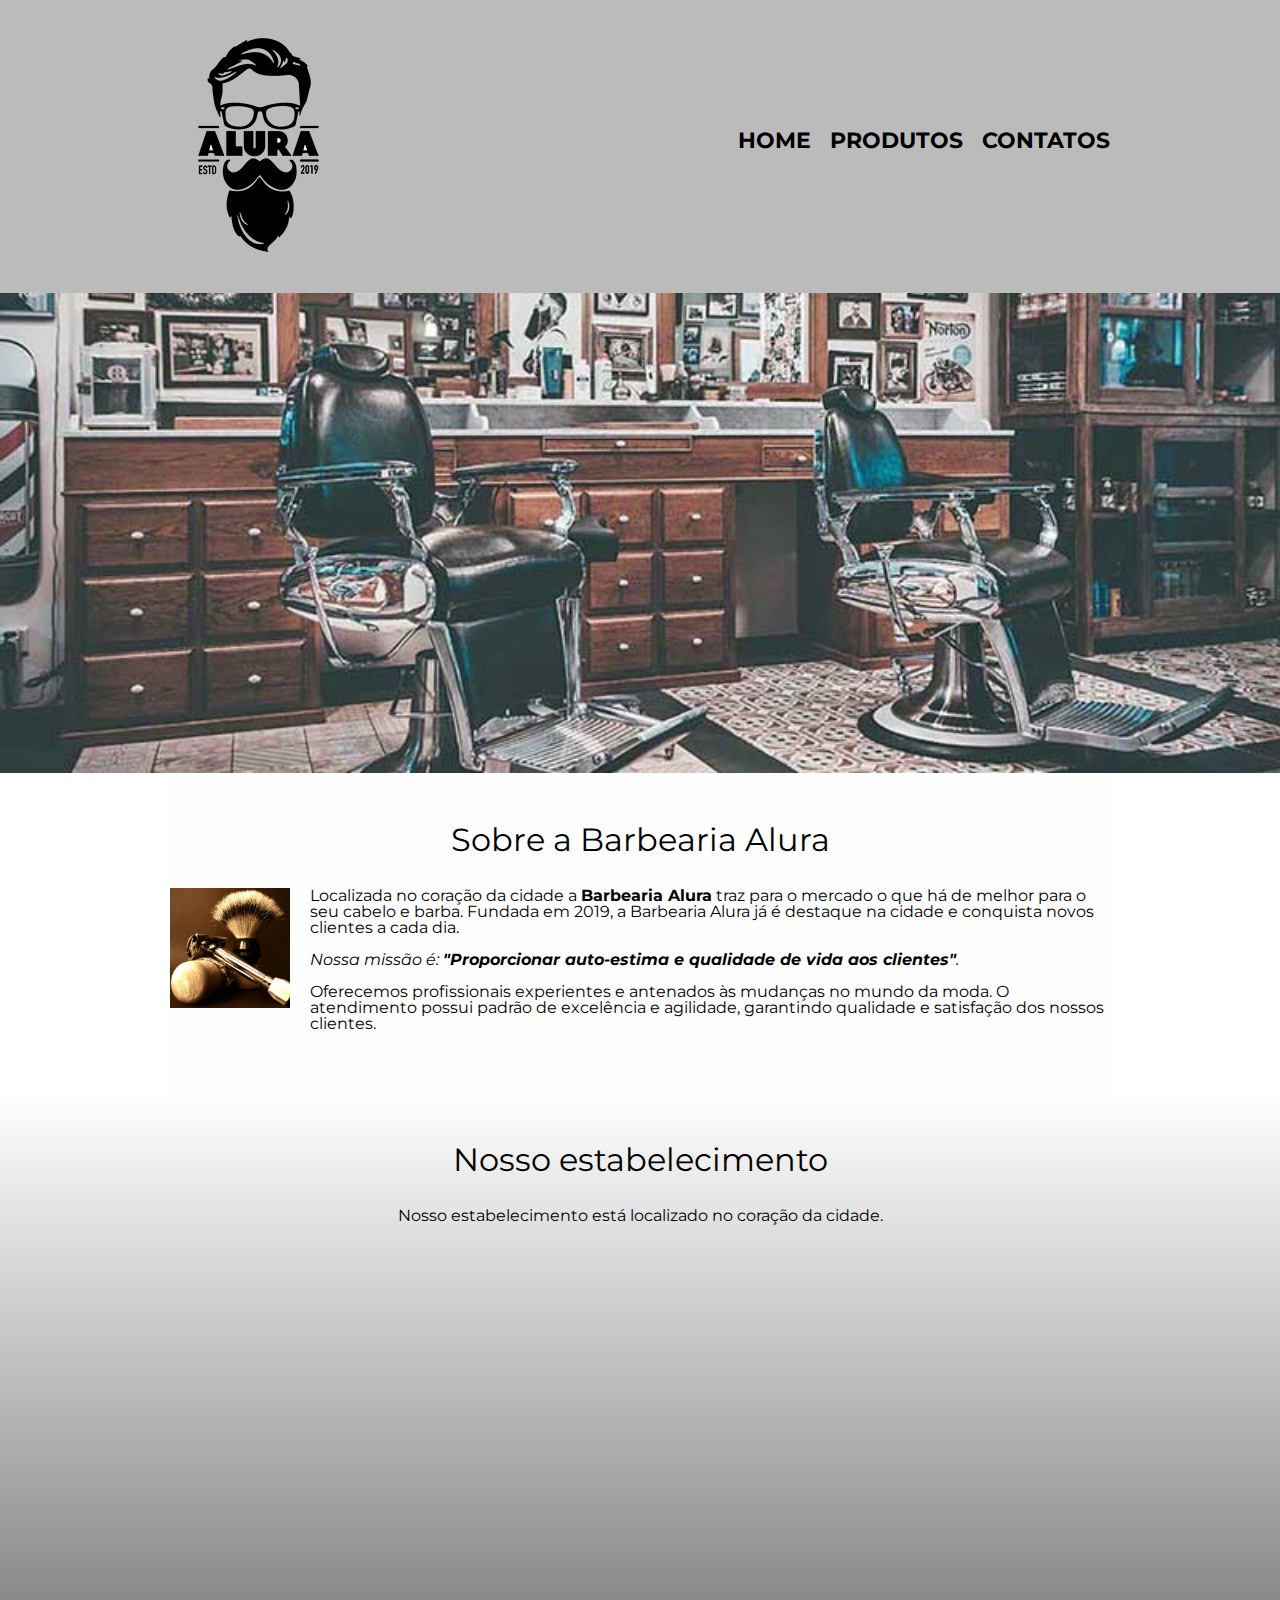
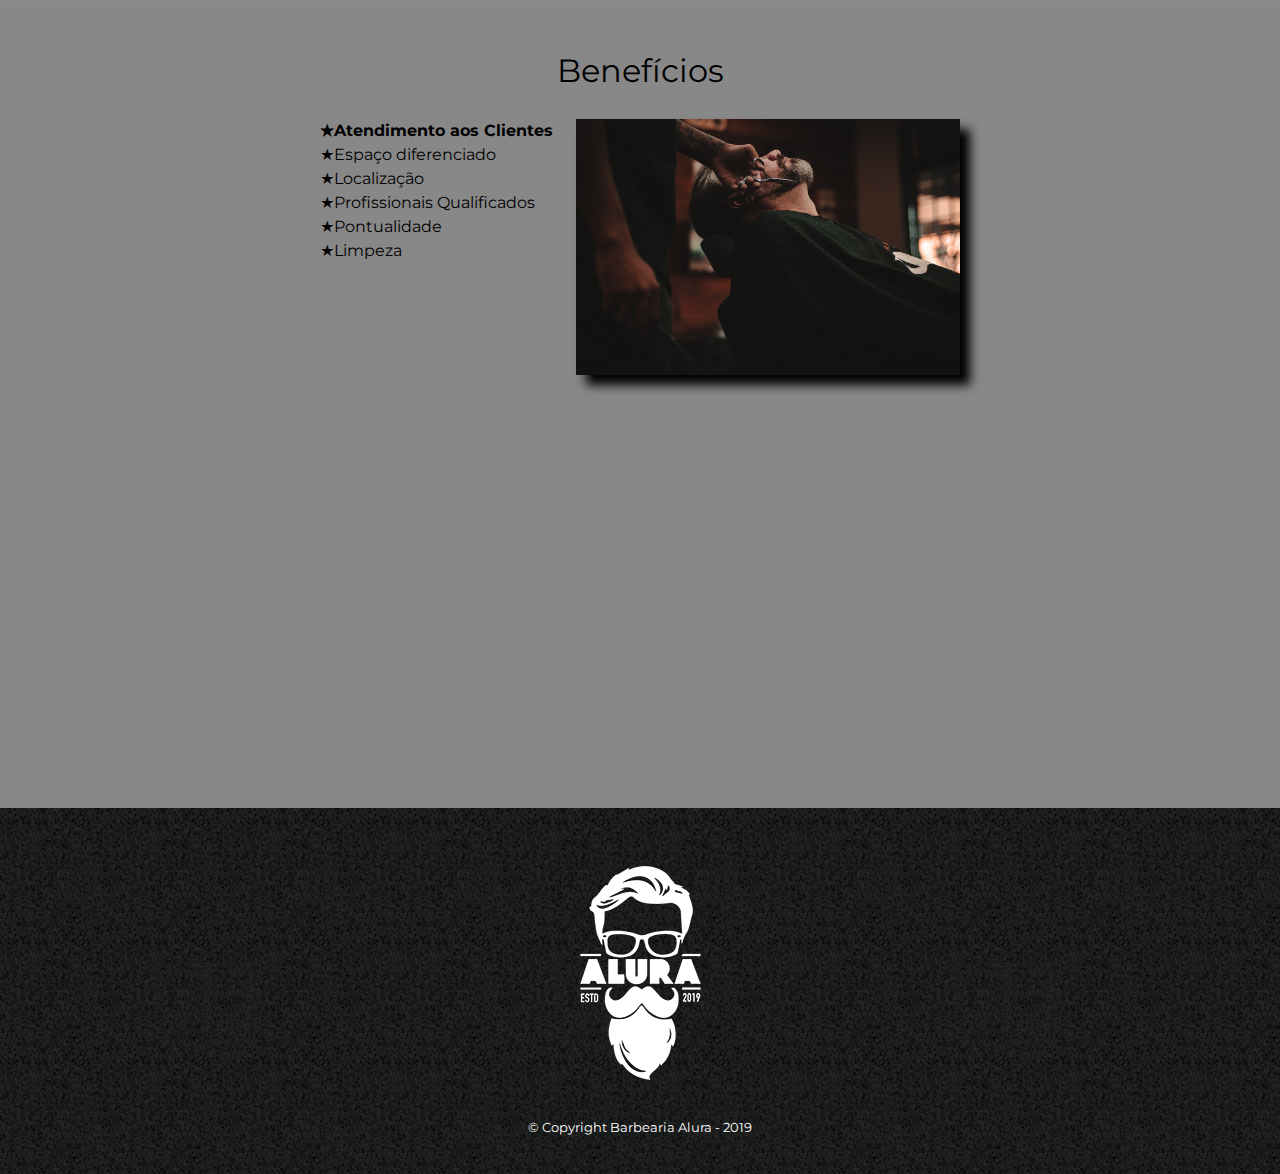
<file: index.html>
<!DOCTYPE html>
<html lang="pt-br">
	<head>
		<meta charset="UTF-8" />
		<meta name="viewport" content="width=device-width, initial-scale=1.0" />
		<title>Barbearia Alura</title>
		<link rel="stylesheet" href="reset.css" />
		<link rel="stylesheet" href="style.css" />
		<link
			href="https://fonts.googleapis.com/css?family=Montserrat&display=swap"
			rel="stylesheet"
		/>
	</head>

	<body>
		<header>
			<div class="caixa">
				<h1><img src="logo.png" alt="Logo da Barbearia Alura" /></h1>

				<nav>
					<ul>
						<li><a href="index.html">Home</a></li>
						<li><a href="produtos.html">Produtos</a></li>
						<li><a href="contato.html">Contatos</a></li>
					</ul>
				</nav>
			</div>
		</header>

		<img class="banner" src="banner.jpg" />

		<main>
			<section class="principal">
				<h2 class="titulo-principal">Sobre a Barbearia Alura</h2>

				<img
					class="utensilios"
					src="utensilios.jpg"
					alt="Utensílios de um barbeiro"
				/>

				<p>
					Localizada no coração da cidade a
					<strong>Barbearia Alura</strong> traz para o mercado o que há de
					melhor para o seu cabelo e barba. Fundada em 2019, a Barbearia
					Alura já é destaque na cidade e conquista novos clientes a cada
					dia.
				</p>

				<p id="missao">
					<em
						>Nossa missão é:
						<strong
							>"Proporcionar auto-estima e qualidade de vida aos
							clientes"</strong
						>.</em
					>
				</p>

				<p>
					Oferecemos profissionais experientes e antenados às mudanças no
					mundo da moda. O atendimento possui padrão de excelência e
					agilidade, garantindo qualidade e satisfação dos nossos clientes.
				</p>
			</section>

			<section class="mapa">
				<h3 class="titulo-principal">Nosso estabelecimento</h3>
				<p>Nosso estabelecimento está localizado no coração da cidade.</p>
				<div class="mapa-conteudo">
					<iframe
						src="https://www.google.com/maps/embed?pb=!1m18!1m12!1m3!1d58502.477815871105!2d-46.72280971786272!3d-23.589808815823737!2m3!1f0!2f0!3f0!3m2!1i1024!2i768!4f13.1!3m3!1m2!1s0x94ce59541c6c79c3%3A0x36b90a85f0f8cb33!2sGrupo%20Alura!5e0!3m2!1spt-BR!2sbr!4v1638814602987!5m2!1spt-BR!2sbr"
						width="100%"
						height="300"
						style="border: 0"
						allowfullscreen=""
						loading="lazy"
					></iframe>
				</div>
			</section>

			<section class="beneficios">
				<h3 class="titulo-principal">Benefícios</h3>

				<div class="conteudo-beneficios">
					<ul class="lista-beneficios">
						<li class="itens">Atendimento aos Clientes</li>
						<li class="itens">Espaço diferenciado</li>
						<li class="itens">Localização</li>
						<li class="itens">Profissionais Qualificados</li>
						<li class="itens">Pontualidade</li>
						<li class="itens">Limpeza</li>
					</ul><img src="beneficios.jpg" class="imagem-beneficios" />
				</div>

				<div class="video">
					<iframe
						width="100%"
						height="315"
						src="https://www.youtube.com/embed/wcVVXUV0YUY"
						frameborder="0"
						allow="accelerometer; autoplay; encrypted-media; gyroscope; picture-in-picture"
						allowfullscreen
					></iframe>
				</div>
			</section>
		</main>

		<footer>
			<img src="logo-branco.png" alt="Logo da Barbearia Alura" />
			<p class="copyright">&copy; Copyright Barbearia Alura - 2019</p>
		</footer>
	</body>
</html>
</file>
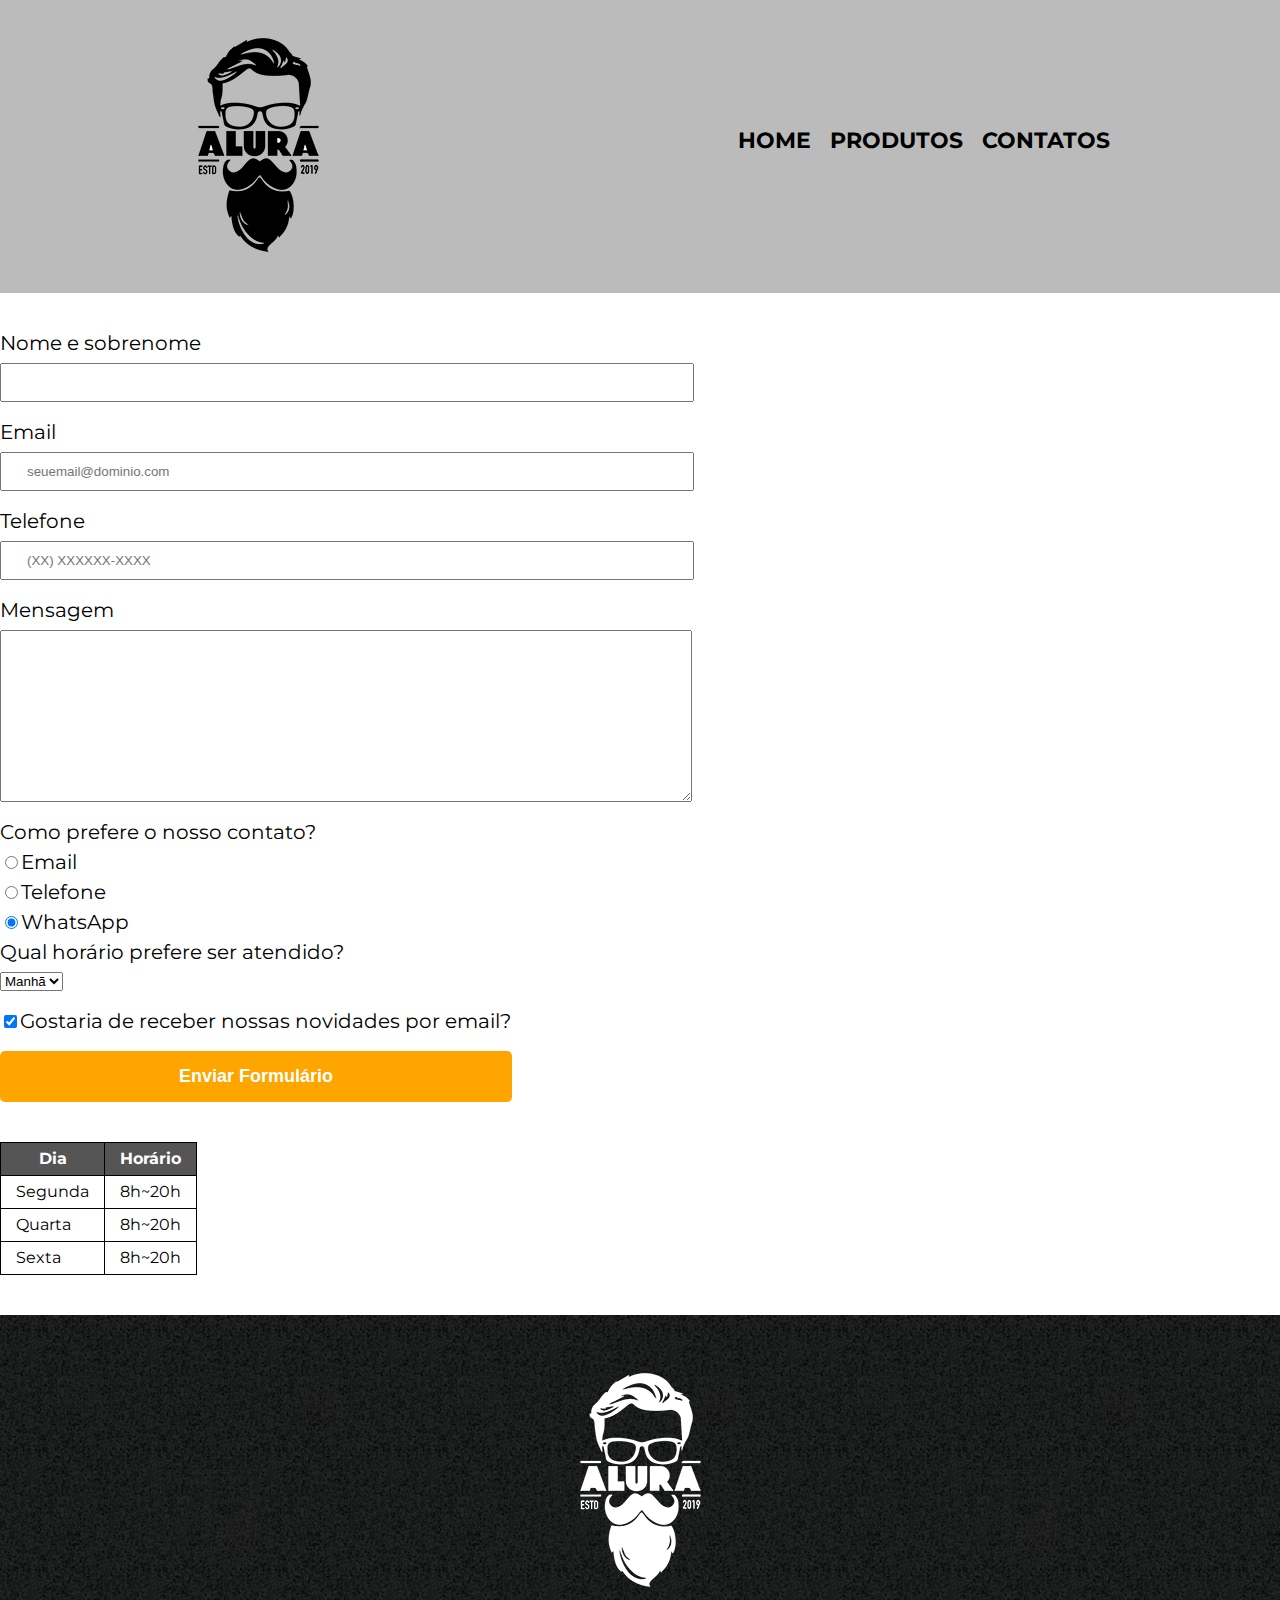
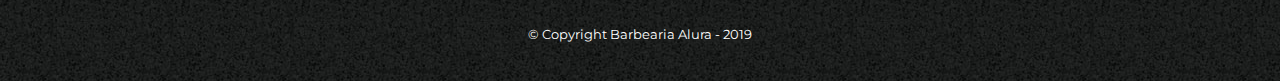
<file: contato.html>
<!DOCTYPE html>
<html lang="en">
	<head>
		<meta charset="UTF-8" />
		<meta http-equiv="X-UA-Compatible" content="IE=edge" />
		<meta name="viewport" content="width=device-width, initial-scale=1.0" />
		<title>Contato - Barbearia Alura</title>
		<link rel="stylesheet" href="reset.css" />
		<link rel="stylesheet" href="style.css" />
		<link
			href="https://fonts.googleapis.com/css?family=Montserrat&display=swap"
			rel="stylesheet"
		/>
	</head>
	<body>
		<header>
			<div class="caixa">
				<h1><img src="logo.png" alt="Logo da Barbearia Alura" /></h1>

				<nav>
					<ul>
						<li><a href="index.html">Home</a></li>
						<li><a href="produtos.html">Produtos</a></li>
						<li><a href="contato.html">Contatos</a></li>
					</ul>
				</nav>
			</div>
		</header>

		<main>
			<form>
				<label for="nomesobrenome">Nome e sobrenome</label>
				<input
					type="text"
					id="nomesobrenome"
					class="input-padrao"
					required
				/>

				<label for="email">Email</label>
				<input
					type="email"
					id="email"
					class="input-padrao"
					required
					placeholder="seuemail@dominio.com"
				/>

				<label for="telefone">Telefone</label>
				<input
					type="tel"
					id="telefone"
					class="input-padrao"
					required
					placeholder="(XX) XXXXXX-XXXX"
				/>

				<label for="mensagem">Mensagem</label>
				<textarea
					cols="70"
					rows="10"
					id="mensagem"
					class="input-padrao"
					required
				></textarea>

				<fieldset>
					<legend>Como prefere o nosso contato?</legend>
					<label for="radio-email"
						><input
							type="radio"
							name="contato"
							value="email"
							id="radio-email"
						/>Email</label
					>

					<label for="radio-telefone"
						><input
							type="radio"
							name="contato"
							value="telefone"
							id="radio-telefone"
						/>Telefone</label
					>

					<label for="radio-whatsapp"
						><input
							type="radio"
							name="contato"
							value="whatsapp"
							id="radio-whatsapp"
							checked
						/>WhatsApp</label
					>
				</fieldset>

				<fieldset>
					<legend>Qual horário prefere ser atendido?</legend>
					<select>
						<option>Manhã</option>
						<option>Tarde</option>
						<option>Noite</option>
					</select>
				</fieldset>

				<label class="checkbox"
					><input type="checkbox" checked />Gostaria de receber nossas
					novidades por email?</label
				>

				<input type="submit" value="Enviar Formulário" class="enviar" />
			</form>

			<table>
				<thead>
					<tr>
						<th>Dia</th>
						<th>Horário</th>
					</tr>
				</thead>
				<tbody>
					<tr>
						<td>Segunda</td>
						<td>8h~20h</td>
					</tr>
					<tr>
						<td>Quarta</td>
						<td>8h~20h</td>
					</tr>
					<tr>
						<td>Sexta</td>
						<td>8h~20h</td>
					</tr>
				</tbody>
			</table>
		</main>

		<footer>
			<img src="logo-branco.png" alt="Logo da Barbearia Alura" />
			<p class="copyright">&copy; Copyright Barbearia Alura - 2019</p>
		</footer>
	</body>
</html>
</file>
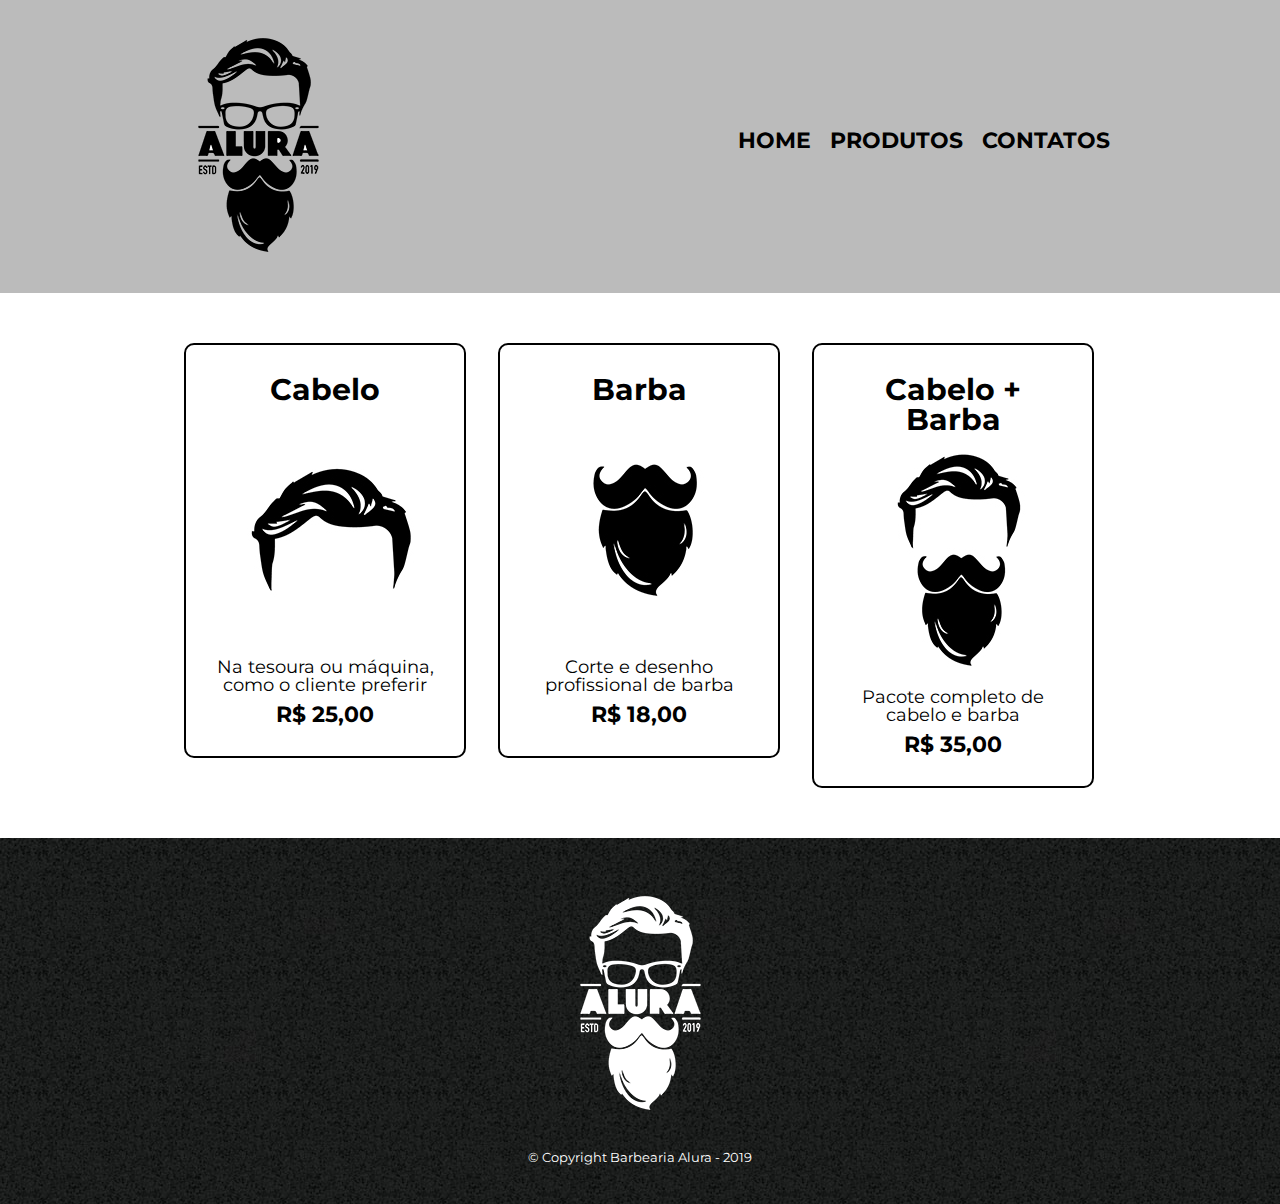
<file: produtos.html>
<!DOCTYPE html>
<html lang="en">
	<head>
		<meta charset="UTF-8" />
		<meta http-equiv="X-UA-Compatible" content="IE=edge" />
		<meta name="viewport" content="width=device-width, initial-scale=1.0" />
		<title>Produtos - Barbearia Alura</title>
		<link rel="stylesheet" href="reset.css" />
		<link rel="stylesheet" href="style.css" />
		<link
			href="https://fonts.googleapis.com/css?family=Montserrat&display=swap"
			rel="stylesheet"
		/>
	</head>
	<body>
		<header>
			<div class="caixa">
				<h1><img src="logo.png" /></h1>

				<nav>
					<ul>
						<li><a href="index.html">Home</a></li>
						<li><a href="produtos.html">Produtos</a></li>
						<li><a href="contato.html">Contatos</a></li>
					</ul>
				</nav>
			</div>
		</header>

		<main>
			<ul class="produtos">
				<li>
					<h2>Cabelo</h2>
					<img src="cabelo.jpg" />
					<p class="produto-descricao">
						Na tesoura ou máquina, como o cliente preferir
					</p>
					<p class="produto-preco">R$ 25,00</p>
				</li>
				<li>
					<h2>Barba</h2>
					<img src="barba.jpg" />
					<p class="produto-descricao">
						Corte e desenho profissional de barba
					</p>
					<p class="produto-preco">R$ 18,00</p>
				</li>
				<li>
					<h2>Cabelo + Barba</h2>
					<img src="cabelo+barba.jpg" />
					<p class="produto-descricao">
						Pacote completo de cabelo e barba
					</p>
					<p class="produto-preco">R$ 35,00</p>
				</li>
			</ul>
		</main>

		<footer>
			<img src="logo-branco.png" />
			<p class="copyright">&copy; Copyright Barbearia Alura - 2019</p>
		</footer>
	</body>
</html>
</file>
<file: style.css>
body {
	font-family: 'Montserrat', sans-serif;
}

header {
	background: #bbbbbb;
	padding: 20px 0;
}

.caixa {
	position: relative;
	width: 940px;
	margin: 0 auto;
}

nav {
	position: absolute;
	top: 110px;
	right: 0px;
}

nav li {
	display: inline;
	margin: 0 0 0 15px;
}

nav a {
	text-transform: uppercase;
	color: #000000;
	font-weight: bold;
	font-size: 22px;
	text-decoration: none;
}

nav a:hover {
	color: #c78c19;
	text-decoration: underline;
}

.produtos {
	width: 940px;
	margin: 0 auto;
	padding: 50px 0;
}

.produtos li {
	display: inline-block;
	text-align: center;
	width: 30%;
	vertical-align: top;
	margin: 0 1.5%;
	padding: 30px 20px;
	box-sizing: border-box;
	border: 2px solid #000000;
	border-radius: 10px;
}

.produtos li:hover {
	border-color: #c78c19;
}

.produtos li:active {
	border-color: #088c19;
}

.produtos li:hover h2 {
	font-size: 34px;
}

.produtos h2 {
	font-size: 30px;
	font-weight: bold;
}

.produto-descricao {
	font-size: 18px;
}

.produto-preco {
	font-size: 22px;
	font-weight: bold;
	margin-top: 10px;
}

footer {
	text-align: center;
	background: url("bg.jpg");
	padding: 40px 0;
}

.copyright {
	color: #FFFFFF;
	font-size: 13px;
	margin: 20px 0 0;
}

form {
	margin: 40px 0;
}

form label, form legend {
	display: block;
	font-size: 20px;
	margin: 0 0 10px;
}

.input-padrao {
	display: block;
	margin: 0 0 20px;
	padding: 10px 25px;
	width: 50%;
}

.checkbox {
	margin: 20px 0;
}

.enviar {
	width: 40%;
	padding: 15px 0;
	background: orange;
	color: white;
	font-weight: bold;
	font-size: 18px;
	border: none;
	border-radius: 5px;
	transition: 1s all;
	cursor: pointer;
}

.enviar:hover {
	background: darkorange;
	transform: scale(1.2);
}

table {
	margin: 20px 0 40px;
}

thead {
	background-color: #555555;
	color: white;
	font-weight: bold;
}

td, th {
	border: 1px solid #000000;
	padding: 8px 15px; 
}

/* css da página inicial */
.banner {
	width: 100%;
}

.titulo-principal {
	text-align: center;
	font-size: 2em;
	margin: 0 0 1em;
	clear: left;
}

.principal {
	padding: 3em 0;
	background: #FEFEFE;
	width: 940px;
	margin: 0 auto;
}

.principal p {
	margin: 0 0 1em;
}

.principal strong {
	font-weight: bold;
}

.principal em {
	font-style: italic;
}

.utensilios {
	width: 120px;
	float: left;
	margin: 0 20px 20px 0;
}

.mapa {
	padding: 3em 0;	
	background: linear-gradient(#FEFEFE, #888888);
}

.mapa-conteudo {
	width: 940px;
	margin: 0 auto;
}

.mapa p {
	margin: 0 0 2em;
	text-align: center;
}

.beneficios {
	padding: 3em 0;
	background: #888888;
}

.conteudo-beneficios {
	width: 640px;
	margin: 0 auto;
}

.lista-beneficios {
	width: 40%;
	display: inline-block;
	vertical-align: top;
}

.itens {
	line-height: 1.5;	
}

.itens:first-child {
	font-weight: bold;
}

.itens::before {
	content: "★";
}

.imagem-beneficios {
	width: 60%;
	opacity: 1;
	transition: 400ms;
	box-shadow: 10px 10px 10px 0 #000000;
}

.imagem-beneficios:hover {
	opacity: 0.3;
}

.video {
	width: 560px;
	margin: 2em auto;
}

@media screen and (max-width: 480px) {
	.caixa, .principal, .conteudo-beneficios, .mapa-conteudo, .video, .produtos{
		width: auto;
	}

	h1 {
		text-align: center;
	}

	nav {
		position: static;
		font-size: 0.6rem;
		
	}

	nav li {
		margin: 0 0 0 0;
	}

	nav ul {
		display: flex;
		justify-content: space-around;
		flex-direction: row;
	}

	.lista-beneficios, .imagem-beneficios {
		width: 100%;
	}

	.produtos li {
		display: block;
		margin-top: 10px;
		box-sizing: border-box;
		width: 80%;
		margin-left: auto;
		margin-right: auto;
	}

}
</file>
